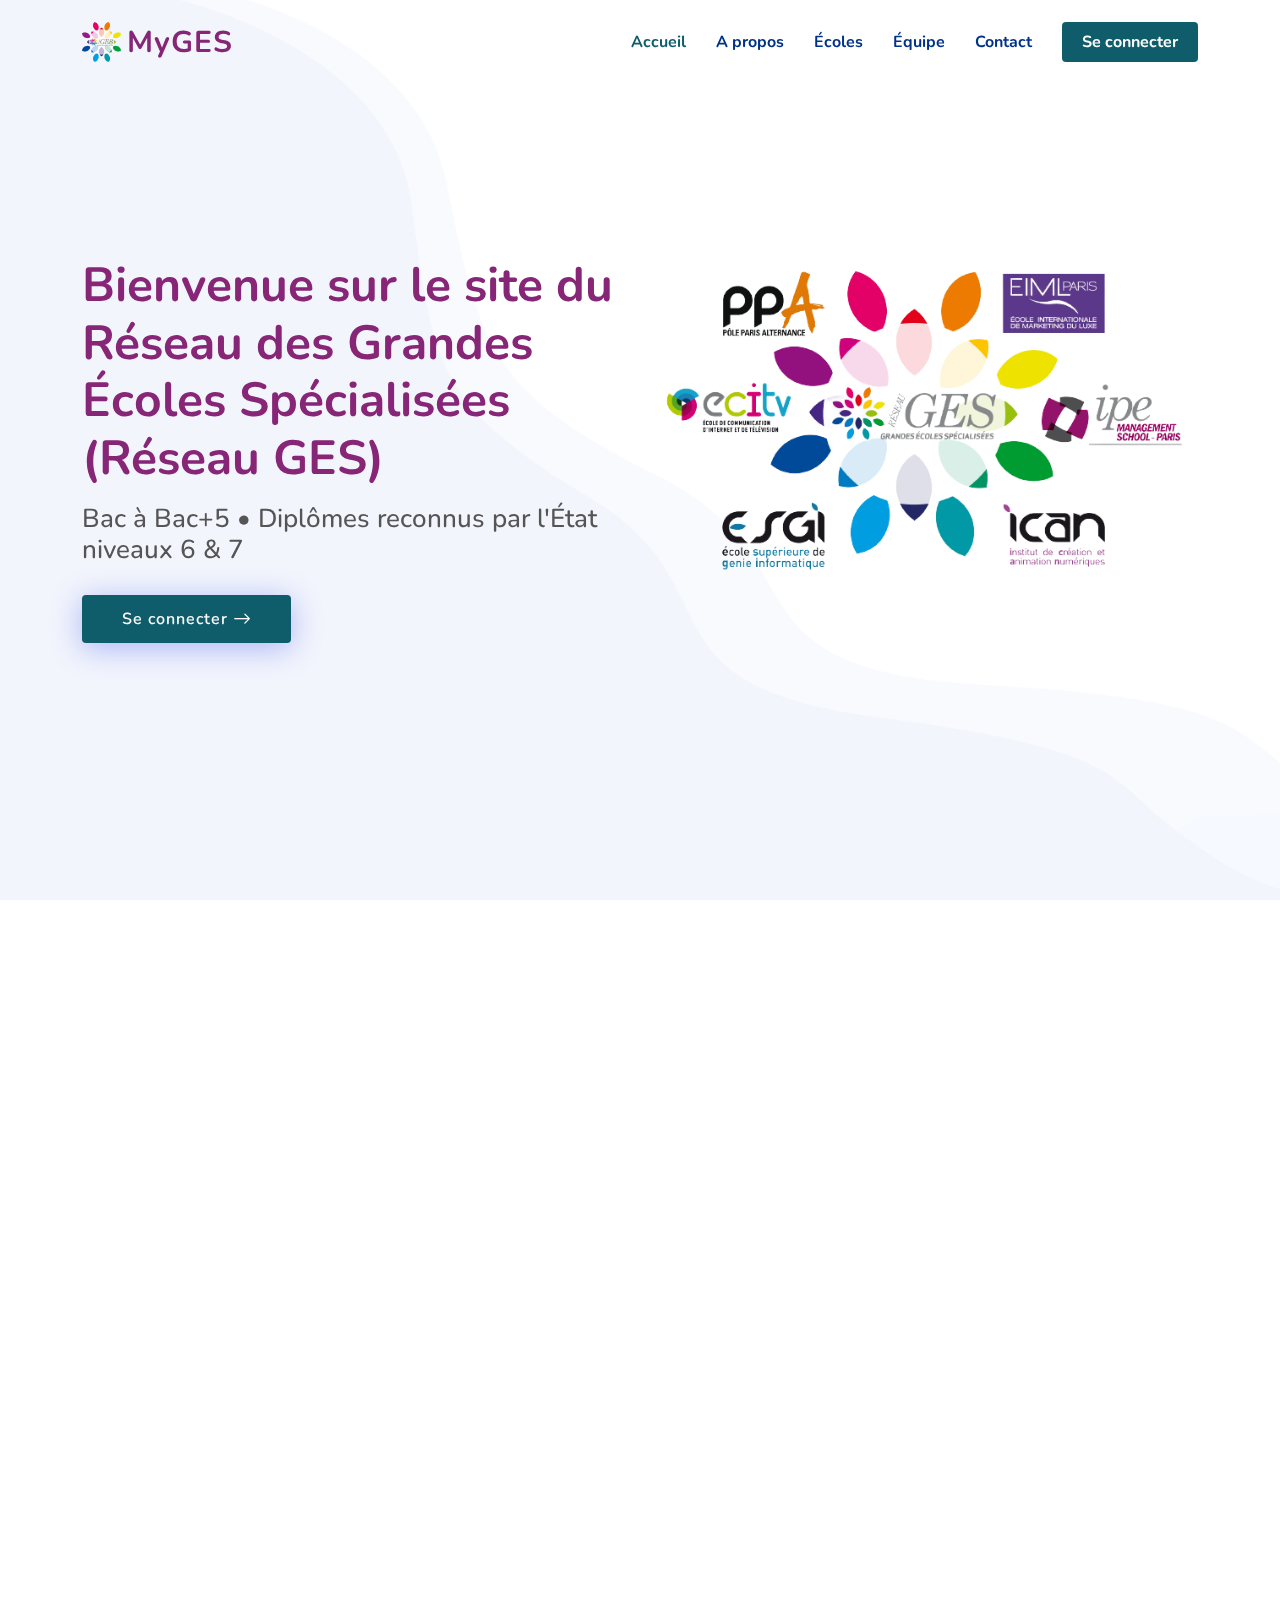
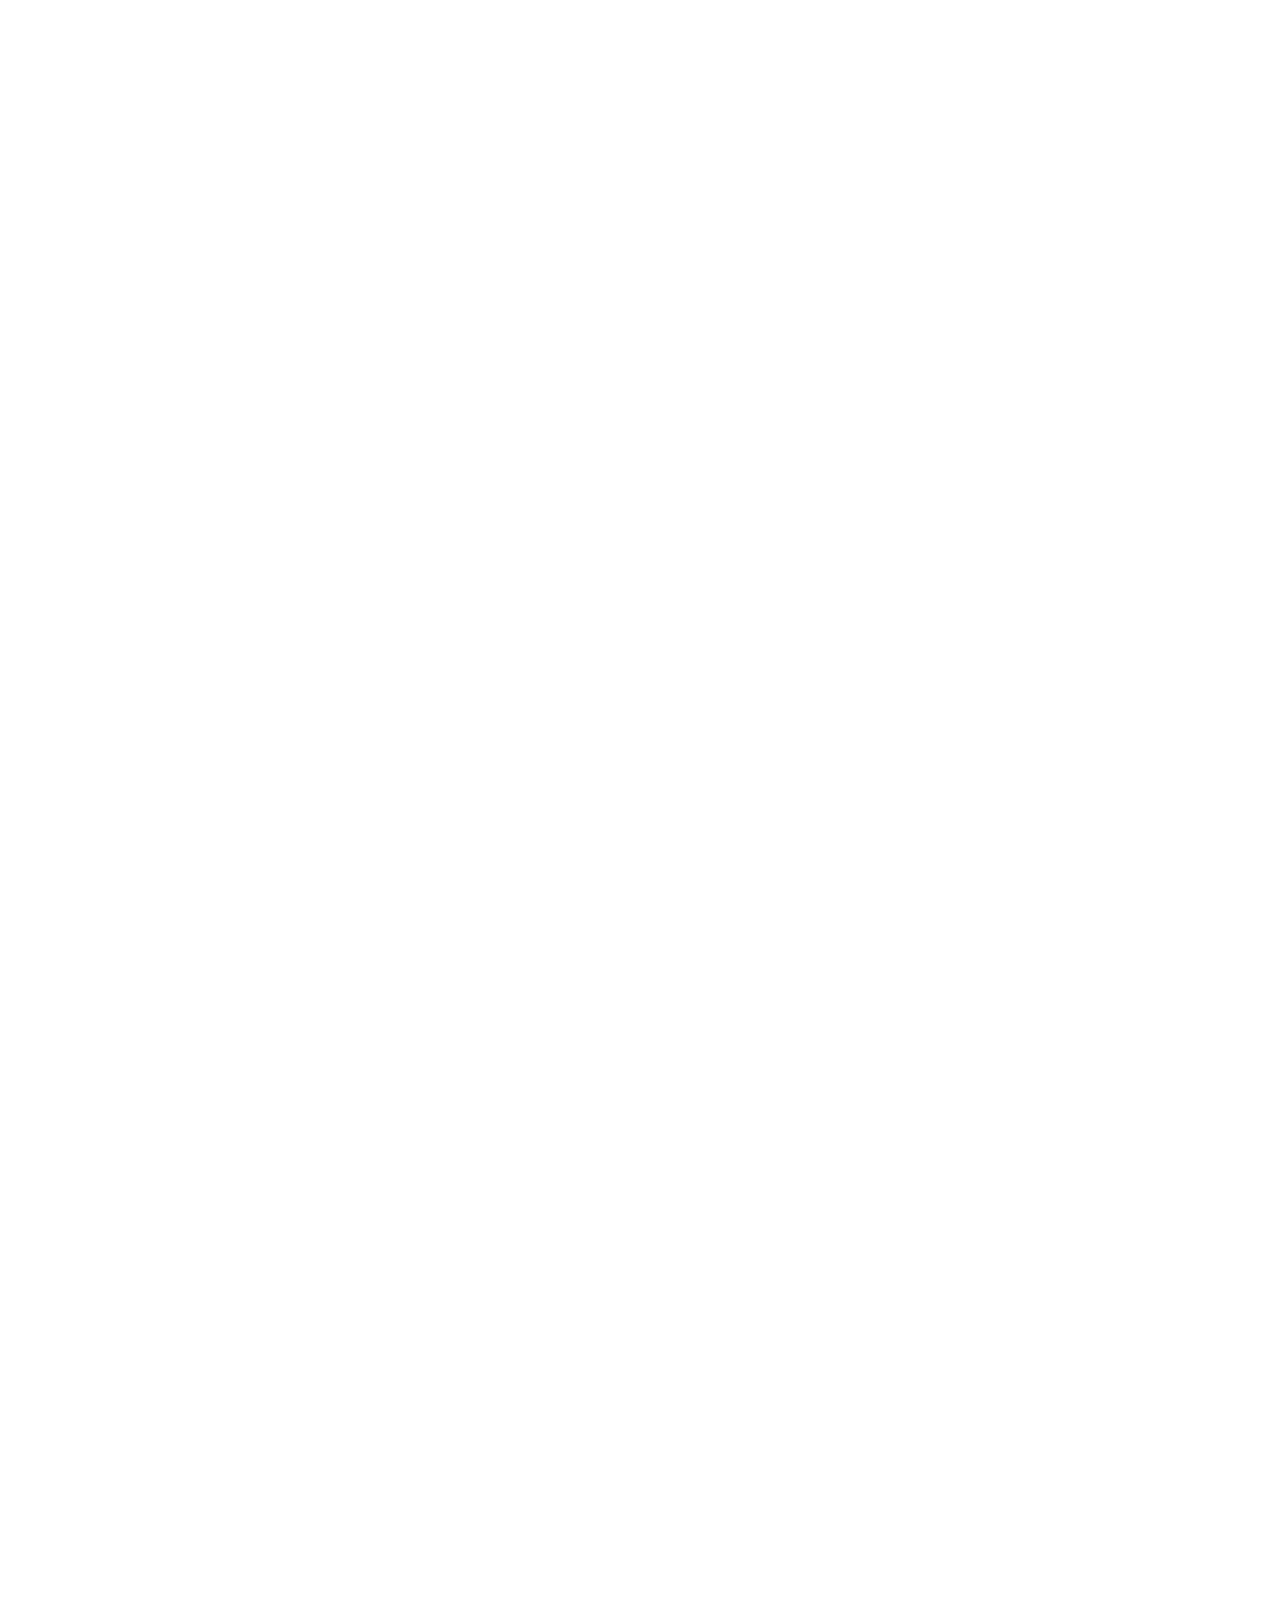
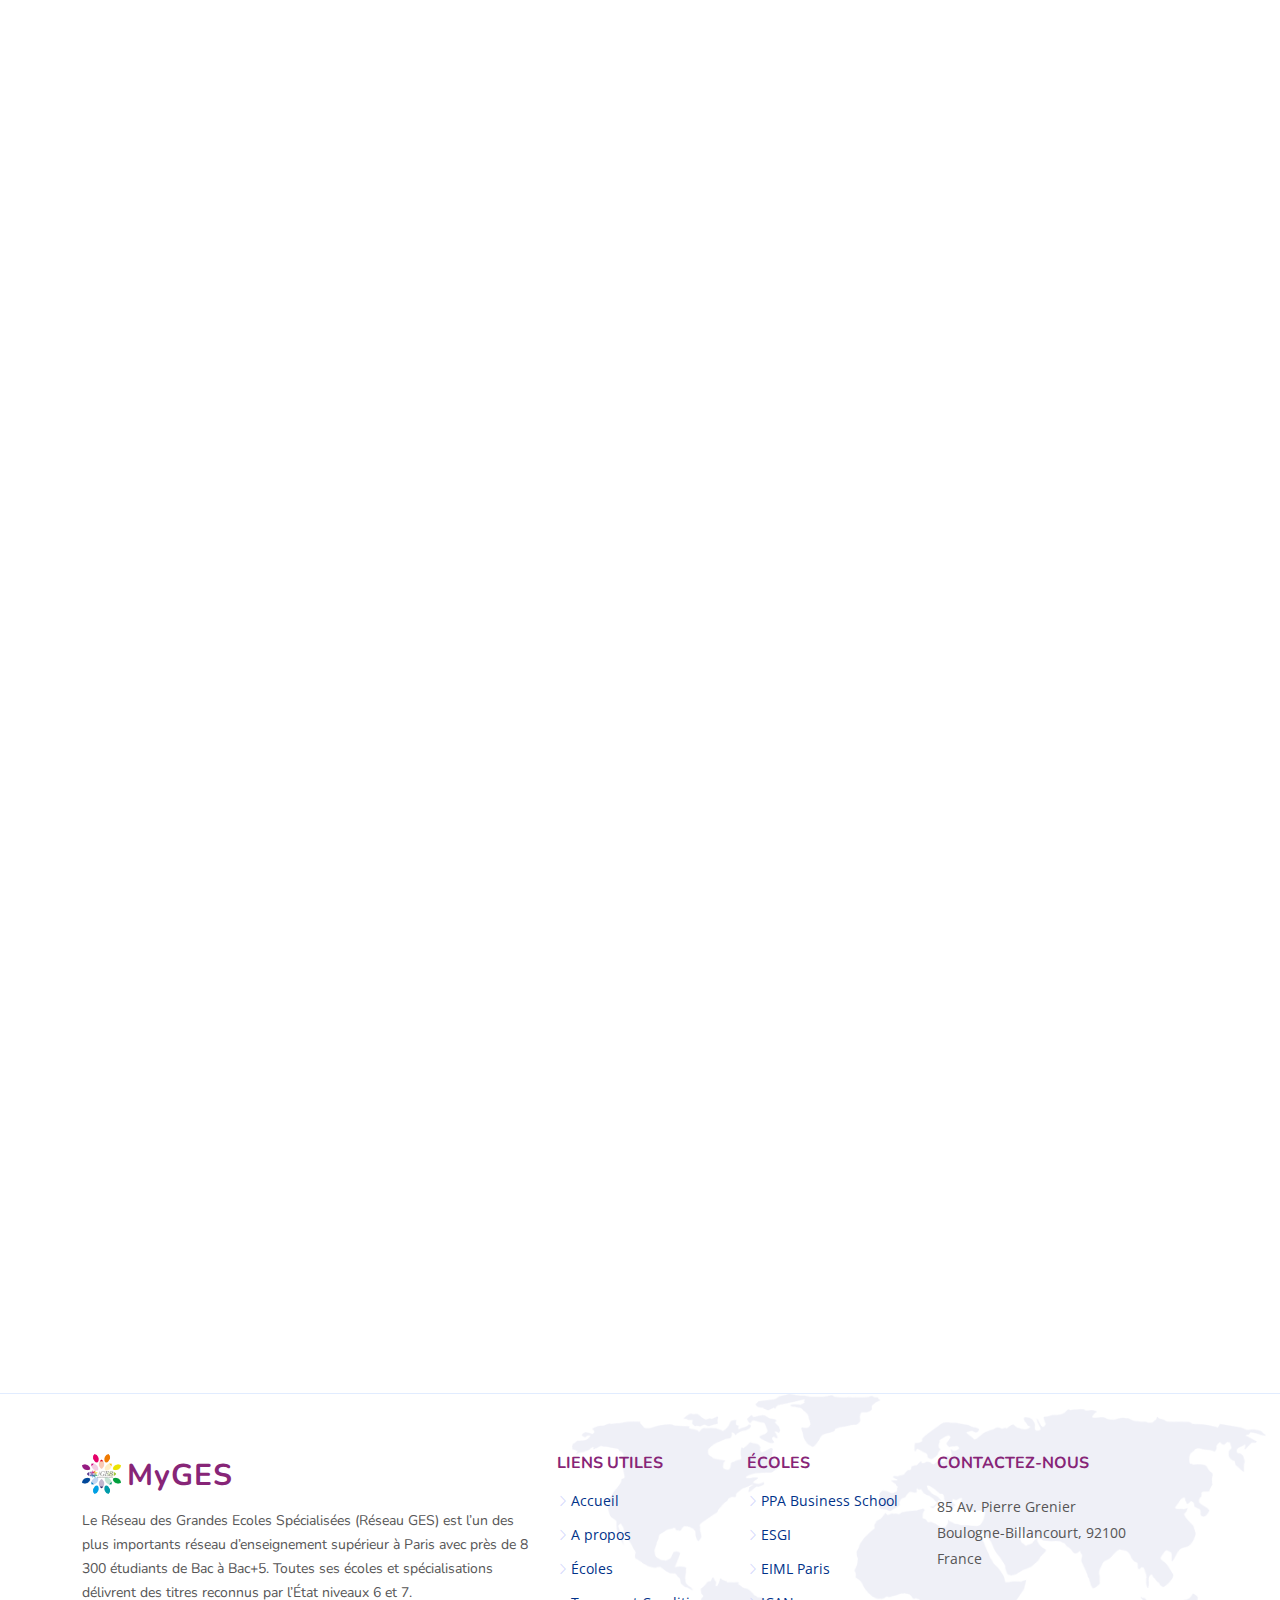
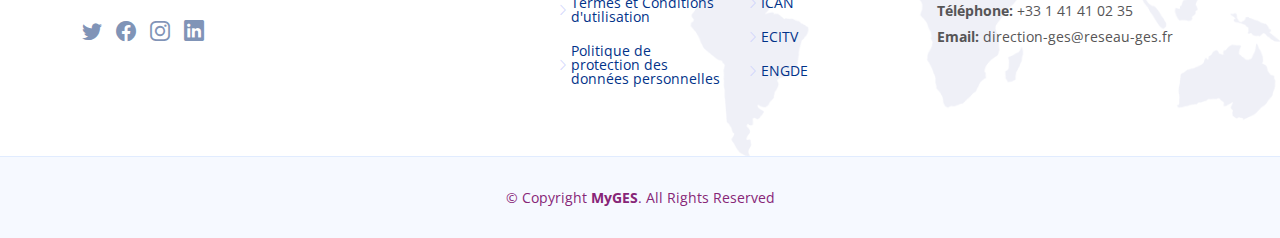
<file: index.html>
<!DOCTYPE html>
<html lang="en">

<head>
  <meta charset="utf-8">
  <meta content="width=device-width, initial-scale=1.0" name="viewport">

  <title>MyGES</title>
  <meta
    content="Le Réseau des Grandes Écoles Spécialisées (Réseau GES) qui existe depuis plus de 50 ans, est l’un des plus importants réseaux d’enseignement supérieur à Paris avec 8 300 étudiants de Bac à Bac+5 qui délivre pour toutes ses écoles et spécialisations des diplômes reconnus par l’État niveaux 6 & 7."
    name="description">

  <meta content="reseau ges ecole alternance" name="keywords">

  <!-- Favicons -->
  <link href="assets/img/favicon.png" rel="icon">
  <link href="assets/img/apple-touch-icon.png" rel="apple-touch-icon">

  <!-- Google Fonts -->
  <link
    href="https://fonts.googleapis.com/css?family=Open+Sans:300,300i,400,400i,600,600i,700,700i|Nunito:300,300i,400,400i,600,600i,700,700i|Poppins:300,300i,400,400i,500,500i,600,600i,700,700i"
    rel="stylesheet">

  <!-- Vendor CSS Files -->
  <link href="assets/vendor/bootstrap/css/bootstrap.min.css" rel="stylesheet">
  <link href="assets/vendor/bootstrap-icons/bootstrap-icons.css" rel="stylesheet">
  <link href="assets/vendor/aos/aos.css" rel="stylesheet">
  <link href="assets/vendor/remixicon/remixicon.css" rel="stylesheet">
  <link href="assets/vendor/swiper/swiper-bundle.min.css" rel="stylesheet">

  <!-- Template Main CSS File -->
  <link href="assets/css/style.css" rel="stylesheet">
</head>

<body>

  <!-- ======= Header ======= -->
  <header id="header" class="header fixed-top">
    <div class="container-fluid container-xl d-flex align-items-center justify-content-between">

      <a href="index.html" class="logo d-flex align-items-center">
        <img src="assets/img/logo.png" alt="">
        <span>MyGES</span>
      </a>

      <nav id="navbar" class="navbar">
        <ul>
          <li><a class="nav-link scrollto active" href="#hero">Accueil</a></li>
          <li><a class="nav-link scrollto" href="#about">A propos</a></li>
          <li><a class="nav-link scrollto" href="#ecoles">Écoles</a></li>
          <li><a class="nav-link scrollto" href="#team">Équipe</a></li>
          <li><a class="nav-link scrollto" href="contact.php">Contact</a></li>
          <li><a class="getstarted scrollto" href="#">Se connecter</a></li>
        </ul>
        <i class="bi bi-list mobile-nav-toggle"></i>
      </nav><!-- .navbar -->

    </div>
  </header><!-- End Header -->

  <!-- ======= Hero Section ======= -->
  <section id="hero" class="hero d-flex align-items-center">

    <div class="container">
      <div class="row">
        <div class="col-lg-6 d-flex flex-column justify-content-center">
          <h1 data-aos="fade-up">Bienvenue sur le site du Réseau des Grandes Écoles Spécialisées (Réseau GES)</h1>
          <h2 data-aos="fade-up" data-aos-delay="400">Bac à Bac+5 • Diplômes reconnus par l'État niveaux 6 & 7</h2>
          <div data-aos="fade-up" data-aos-delay="600">
            <div class="text-center text-lg-start">
              <a href="#about"
                class="btn-get-started scrollto d-inline-flex align-items-center justify-content-center align-self-center">
                <span>Se connecter</span>
                <i class="bi bi-arrow-right"></i>
              </a>
            </div>
          </div>
        </div>
        <div class="col-lg-6 hero-img" data-aos="zoom-out" data-aos-delay="200">
          <img src="assets/img/hero-img.png" class="img-fluid" alt="">
        </div>
      </div>
    </div>

  </section><!-- End Hero -->

  <main id="main">
    <!-- ======= About Section ======= -->
    <section id="about" class="about">

      <div class="container" data-aos="fade-up">
        <div class="row gx-0">

          <div class="col-lg-6 d-flex flex-column justify-content-center" data-aos="fade-up" data-aos-delay="200">
            <div class="content">
              <h3>Qui sommes-nous</h3>
              <p>
                Le Réseau des Grandes Écoles Spécialisées (Réseau GES) qui existe depuis plus de 50 ans, est l’un des
                plus importants réseaux d’enseignement supérieur à Paris avec 8 300 étudiants de Bac à Bac+5 qui délivre
                pour toutes ses écoles et spécialisations des diplômes reconnus par l’État niveaux 6 & 7.
              </p>
              <div class="text-center text-lg-start">
                <a href="#"
                  class="btn-read-more d-inline-flex align-items-center justify-content-center align-self-center">
                  <span>En savoir plus</span>
                  <i class="bi bi-arrow-right"></i>
                </a>
              </div>
            </div>
          </div>

          <div class="col-lg-6 d-flex align-items-center" data-aos="zoom-out" data-aos-delay="200">
            <img src="assets/img/about.jpg" class="img-fluid" alt="">
          </div>

        </div>
      </div>

    </section><!-- End About Section -->

    <!-- ======= Values Section ======= -->
    <section id="values" class="values">

      <div class="container" data-aos="fade-up">

        <header class="section-header">
          <h2>Nos valeurs</h2>
          <p>Les moyens pédagogiques fort du réseau GES</p>
        </header>

        <div class="row">

          <div class="col-lg-4">
            <div class="box" data-aos="fade-up" data-aos-delay="200">
              <img src="assets/img/values-1.png" class="img-fluid" alt="">
              <h3>Validation des acquis de l'expérience</h3>
              <p>La Validation des Acquis de l'Expérience (VAE) présente des avantages concrets aussi bien pour le
                salarié que pour l’entreprise, et implique le respect d’une procédure spécifique. </p>
            </div>
          </div>

          <div class="col-lg-4 mt-4 mt-lg-0">
            <div class="box" data-aos="fade-up" data-aos-delay="400">
              <img src="assets/img/values-2.png" class="img-fluid" alt="">
              <h3>Formation continue</h3>
              <p>Les Écoles du Réseau des Grandes Écoles Spécialisées et ses écoles partenaires ont mis en commun des
                moyens pédagogiques, humains et logistiques afin de proposer des programmes de formation continue
                diplômants et innovants dans les domaines du management, du web, de l’informatique ainsi que dans les
                domaines artistiques. </p>
            </div>
          </div>

          <div class="col-lg-4 mt-4 mt-lg-0">
            <div class="box" data-aos="fade-up" data-aos-delay="600">
              <img src="assets/img/values-3.png" class="img-fluid" alt="">
              <h3>Insertion professionel</h3>
              <p>La spécificité du Réseau GES est de proposer aux étudiants des parcours de formation professionnalisant
                (en cycle continu ou en alternance) avec pour objectif de favoriser l’insertion professionnelle des
                jeunes diplômés sur des secteurs en pleine expansion.

              </p>
            </div>
          </div>

        </div>

      </div>

    </section><!-- End Values Section -->

    <!-- ======= Counts Section ======= -->
    <section id="counts" class="counts">
      <div class="container" data-aos="fade-up">

        <div class="row gy-4">



          <div class="col-lg-3 col-md-6">
            <div class="count-box">
              <i class="bi bi-archive" style="color: #ee6c20;"></i>
              <div>
                <span data-purecounter-start="0" data-purecounter-end="50" data-purecounter-duration="1"
                  class="purecounter"></span>
                <p>ans d’expertise pédagogique</p>
              </div>
            </div>
          </div>

          <div class="col-lg-3 col-md-6">
            <div class="count-box">
              <i class="bi bi-building"></i>
              <div>
                <span data-purecounter-start="0" data-purecounter-end="5000" data-purecounter-duration="1"
                  class="purecounter"></span>
                <p>Entreprises Partenaires</p>
              </div>
            </div>
          </div>

          <div class="col-lg-3 col-md-6">
            <div class="count-box">
              <i class="bi bi-people" style="color: #15be56;"></i>
              <div>
                <span data-purecounter-start="0" data-purecounter-end="1463" data-purecounter-duration="1"
                  class="purecounter"></span>
                <p>Etudiants</p>
              </div>
            </div>
          </div>

          <div class="col-lg-3 col-md-6">
            <div class="count-box">
              <i class="bi bi-house" style="color: #bb0852;"></i>
              <div>
                <span data-purecounter-start="0" data-purecounter-end="15" data-purecounter-duration="1"
                  class="purecounter"></span>
                <p>Campus en France</p>
              </div>
            </div>
          </div>

        </div>

      </div>
    </section><!-- End Counts Section -->

    <!-- ======= Écoles Section ======= -->
    <section id="ecoles" class="ecoles">

      <div class="container" data-aos="fade-up">

        <header class="section-header">
          <h2>Écoles</h2>
          <p>Les écoles du réseau GES</p>
        </header>

        <div class="row gy-4">

          <div class="col-lg-4 col-md-6" data-aos="fade-up" data-aos-delay="200">
            <div class="ecole-box blue">
              <i class="ri-mail-line icon"></i>
              <h3>PPA Business School</h3>
              <p>Le Pôle Paris Alternance (PPA Business School) est la grande école de commerce et de management N°1 en
                alternance de Bac à Bac+5. </p>
              <a href="https://www.ppa.fr/ecole-commerce-alternance.html" class="read-more"><span>En savoir plus</span> <i class="bi bi-arrow-right"></i></a>
            </div>
          </div>

          <div class="col-lg-4 col-md-6" data-aos="fade-up" data-aos-delay="300">
            <div class="ecole-box orange">
              <i class="ri-computer-line icon"></i>
              <h3>ESGI</h3>
              <p>L’École Supérieure de Génie Informatique (ESGI) est la grande école d’informatique N°1 en alternance de
                Bac à Bac+5.
              </p>
              <a href="https://www.esgi.fr/" class="read-more"><span>En savoir plus</span> <i class="bi bi-arrow-right"></i></a>
            </div>
          </div>

          <div class="col-lg-4 col-md-6" data-aos="fade-up" data-aos-delay="400">
            <div class="ecole-box green">
              <i class="ri-shopping-bag-line icon"></i>
              <h3>EIML Paris</h3>
              <p>L’École Internationale de Marketing du Luxe (EIML Paris) est la grande école dédiée au secteur du luxe
                de Bac à Bac+5.
              </p>
              <a href="https://www.eiml-paris.fr/" class="read-more"><span>En savoir plus</span> <i class="bi bi-arrow-right"></i></a>
            </div>
          </div>

          <div class="col-lg-4 col-md-6" data-aos="fade-up" data-aos-delay="500">
            <div class="ecole-box red">
              <i class="ri-game-line icon"></i>
              <h3>ICAN</h3>
              <p>L’Institut de Création et d’Animation Numériques (ICAN) est la grande école des jeux vidéo, de
                l’animation 3D et de la création web de Bac à Bac+5. </p>
              <a href="https://www.ican-design.fr/" class="read-more"><span>En savoir plus</span> <i class="bi bi-arrow-right"></i></a>
            </div>
          </div>

          <div class="col-lg-4 col-md-6" data-aos="fade-up" data-aos-delay="600">
            <div class="ecole-box purple">
              <i class="ri-video-line icon"></i>
              <h3>ECITV</h3>
              <p>L’ECITV est la grande école spécialisée dans le web, le digital et l’audiovisuel en alternance de Bac à
                Bac+5. </p>
              <a href="https://www.ecitv.fr/" class="read-more"><span>En savoir plus</span> <i class="bi bi-arrow-right"></i></a>
            </div>
          </div>

          <div class="col-lg-4 col-md-6" data-aos="fade-up" data-aos-delay="700">
            <div class="ecole-box pink">
              <i class="ri-calculator-line icon"></i>
              <h3>ENGDE</h3>
              <p>L’ENGDE est la grande école spécialisée dans la gestion et l'expertise comptable en alternance de Bac à
                Bac+5. </p>
              <a href="https://www.engde.fr/" class="read-more"><span>En savoir plus</span> <i class="bi bi-arrow-right"></i></a>
            </div>
          </div>

        </div>

      </div>

    </section><!-- End ecoles Section -->

    <!-- ======= Team Section ======= -->
    <section id="team" class="team">

      <div class="container" data-aos="fade-up">

        <header class="section-header">
          <h2>Équipe</h2>
          <p>L'équipe du réseau GES</p>
        </header>

        <div class="row gy-4">

          <div class="col-lg-3 col-md-6 d-flex align-items-stretch" data-aos="fade-up" data-aos-delay="100">
            <div class="member">
              <div class="member-img">
                <img src="assets/img/team/team-1.jpg" class="img-fluid" alt="">
                <div class="social">
                  <a href=""><i class="bi bi-twitter"></i></a>
                  <a href=""><i class="bi bi-facebook"></i></a>
                  <a href=""><i class="bi bi-instagram"></i></a>
                  <a href=""><i class="bi bi-linkedin"></i></a>
                </div>
              </div>
              <div class="member-info">
                <h4>Jonathan Azoulay</h4>
                <span>Directeur Général</span>
                <p>Jonathan gére le quotidien mais aussi dessine une stratégie issue de sa réflexion personnelle et du
                  dialogue constant qu'il entretient avec ses interlocuteurs –clients, fournisseurs, concurrents,
                  partenaires sociaux et politiques.</p>
              </div>
            </div>
          </div>

          <div class="col-lg-3 col-md-6 d-flex align-items-stretch" data-aos="fade-up" data-aos-delay="200">
            <div class="member">
              <div class="member-img">
                <img src="assets/img/team/team-2.jpg" class="img-fluid" alt="">
                <div class="social">
                  <a href=""><i class="bi bi-twitter"></i></a>
                  <a href=""><i class="bi bi-facebook"></i></a>
                  <a href=""><i class="bi bi-instagram"></i></a>
                  <a href=""><i class="bi bi-linkedin"></i></a>
                </div>
              </div>
              <div class="member-info">
                <h4>Annabel Bismuth</h4>
                <span>Directrice Académique<span>
                    <p>Annabel participe à la définition d'ensemble de la stratégie académique qui met en œuvre la
                      politique éducative et pédagogique relative aux enseignements primaires et secondaires.</p>
              </div>
            </div>
          </div>

          <div class="col-lg-3 col-md-6 d-flex align-items-stretch" data-aos="fade-up" data-aos-delay="300">
            <div class="member">
              <div class="member-img">
                <img src="assets/img/team/team-3.jpg" class="img-fluid" alt="">
                <div class="social">
                  <a href=""><i class="bi bi-twitter"></i></a>
                  <a href=""><i class="bi bi-facebook"></i></a>
                  <a href=""><i class="bi bi-instagram"></i></a>
                  <a href=""><i class="bi bi-linkedin"></i></a>
                </div>
              </div>
              <div class="member-info">
                <h4>Elodie Dugauthier</h4>
                <span>International Relations Manager</span>
                <p>Élément clef de l’équipe commerciale et en contact étroit avec le management, Elodie est la
                  représentante de l’excellence du réseau GES, et en charge des clients internationaux.</p>
              </div>
            </div>
          </div>

          <div class="col-lg-3 col-md-6 d-flex align-items-stretch" data-aos="fade-up" data-aos-delay="400">
            <div class="member">
              <div class="member-img">
                <img src="assets/img/team/team-4.jpg" class="img-fluid" alt="">
                <div class="social">
                  <a href=""><i class="bi bi-twitter"></i></a>
                  <a href=""><i class="bi bi-facebook"></i></a>
                  <a href=""><i class="bi bi-instagram"></i></a>
                  <a href=""><i class="bi bi-linkedin"></i></a>
                </div>
              </div>
              <div class="member-info">
                <h4>Amanda Jepson</h4>
                <span>International Relations Coordinator</span>
                <p>
                  Amanda est chargée de gérer la logistique des opérations internationales du réseau GES. Elle nous
                  permet d'avoir un solide programme d'études à l'étranger.</p>
              </div>
            </div>
          </div>

        </div>

      </div>

    </section><!-- End Team Section -->

    <!-- ======= Partenaires Section ======= -->
    <section id="partenaires" class="partenaires">

      <div class="container" data-aos="fade-up">

        <header class="section-header">
          <h2>Nos partenaires</h2>
          <p>Nos étudiants bénéficient de réduction exceptionnelles</p>
        </header>

        <div class="partenaires-slider swiper">
          <div class="swiper-wrapper align-items-center">
            <div class="swiper-slide"><img src="assets/img/partenaires/partner-1.png" class="img-fluid" alt=""></div>
            <div class="swiper-slide"><img src="assets/img/partenaires/partner-2.png" class="img-fluid" alt=""></div>
            <div class="swiper-slide"><img src="assets/img/partenaires/partner-3.png" class="img-fluid" alt=""></div>
            <div class="swiper-slide"><img src="assets/img/partenaires/partner-4.png" class="img-fluid" alt=""></div>
            <div class="swiper-slide"><img src="assets/img/partenaires/partner-5.png" class="img-fluid" alt=""></div>
            <div class="swiper-slide"><img src="assets/img/partenaires/partner-6.png" class="img-fluid" alt=""></div>
            <div class="swiper-slide"><img src="assets/img/partenaires/partner-7.png" class="img-fluid" alt=""></div>
          </div>
          <div class="swiper-pagination"></div>
        </div>
      </div>

    </section><!-- End Partenaires Section -->

  </main><!-- End #main -->

  <!-- ======= Footer ======= -->
  <footer id="footer" class="footer">

    <div class="footer-top">
      <div class="container">
        <div class="row gy-4">
          <div class="col-lg-5 col-md-12 footer-info">
            <a href="index.html" class="logo d-flex align-items-center">
              <img src="assets/img/logo.png" alt="">
              <span>MyGES</span>
            </a>
            <p>Le Réseau des Grandes Ecoles Spécialisées (Réseau GES) est l’un des plus importants réseau d’enseignement
              supérieur à Paris avec près de 8 300 étudiants de Bac à Bac+5. Toutes ses écoles et spécialisations
              délivrent des titres reconnus par l’État niveaux 6 et 7.</p>
            <div class="social-links mt-3">
              <a href="#" class="twitter"><i class="bi bi-twitter"></i></a>
              <a href="#" class="facebook"><i class="bi bi-facebook"></i></a>
              <a href="#" class="instagram"><i class="bi bi-instagram bx bxl-instagram"></i></a>
              <a href="#" class="linkedin"><i class="bi bi-linkedin bx bxl-linkedin"></i></a>
            </div>
          </div>

          <div class="col-lg-2 col-6 footer-links">
            <h4>Liens utiles</h4>
            <ul>
              <li><i class="bi bi-chevron-right"></i> <a href="index.html#hero">Accueil</a></li>
              <li><i class="bi bi-chevron-right"></i> <a href="index.html#about">A propos</a></li>
              <li><i class="bi bi-chevron-right"></i> <a href="index.html#ecoles">Écoles</a></li>
              <li><i class="bi bi-chevron-right"></i> <a href="#">Termes et Conditions d'utilisation</a></li>
              <li><i class="bi bi-chevron-right"></i> <a href="#">Politique de protection des données personnelles</a>
              </li>
            </ul>
          </div>

          <div class="col-lg-2 col-6 footer-links">
            <h4>Écoles</h4>
            <ul>
              <li><i class="bi bi-chevron-right"></i> <a href="https://www.ppa.fr/ecole-commerce-alternance.html">PPA
                  Business School</a></li>
              <li><i class="bi bi-chevron-right"></i> <a href="https://www.esgi.fr/">ESGI</a></li>
              <li><i class="bi bi-chevron-right"></i> <a href="https://www.eiml-paris.fr/">EIML Paris</a></li>
              <li><i class="bi bi-chevron-right"></i> <a href="https://www.ican-design.fr/">ICAN</a></li>
              <li><i class="bi bi-chevron-right"></i> <a href="https://www.ecitv.fr/">ECITV</a></li>
              <li><i class="bi bi-chevron-right"></i> <a href="https://www.engde.fr/">ENGDE</a></li>
            </ul>
          </div>

          <div class="col-lg-3 col-md-12 footer-contact text-center text-md-start">
            <h4>Contactez-Nous</h4>
            <p>
              85 Av. Pierre Grenier <br>
              Boulogne-Billancourt, 92100<br>
              France <br><br>
              <strong>Téléphone:</strong> +33 1 41 41 02 35<br>
              <strong>Email:</strong> direction-ges@reseau-ges.fr<br>
            </p>

          </div>

        </div>
      </div>
    </div>

    <div class="container">
      <div class="copyright">
        &copy; Copyright <strong><span>MyGES</span></strong>. All Rights Reserved
      </div>
    </div>
  </footer><!-- End Footer -->

  <a href="#" class="back-to-top d-flex align-items-center justify-content-center"><i
      class="bi bi-arrow-up-short"></i></a>

  <!-- Vendor JS Files -->
  <script src="assets/vendor/bootstrap/js/bootstrap.bundle.js"></script>
  <script src="assets/vendor/aos/aos.js"></script>
  <script src="assets/vendor/swiper/swiper-bundle.min.js"></script>
  <script src="assets/vendor/purecounter/purecounter.js"></script>

  <!-- Template Main JS File -->
  <script src="assets/js/main.js"></script>

</body>

</html>
</file>
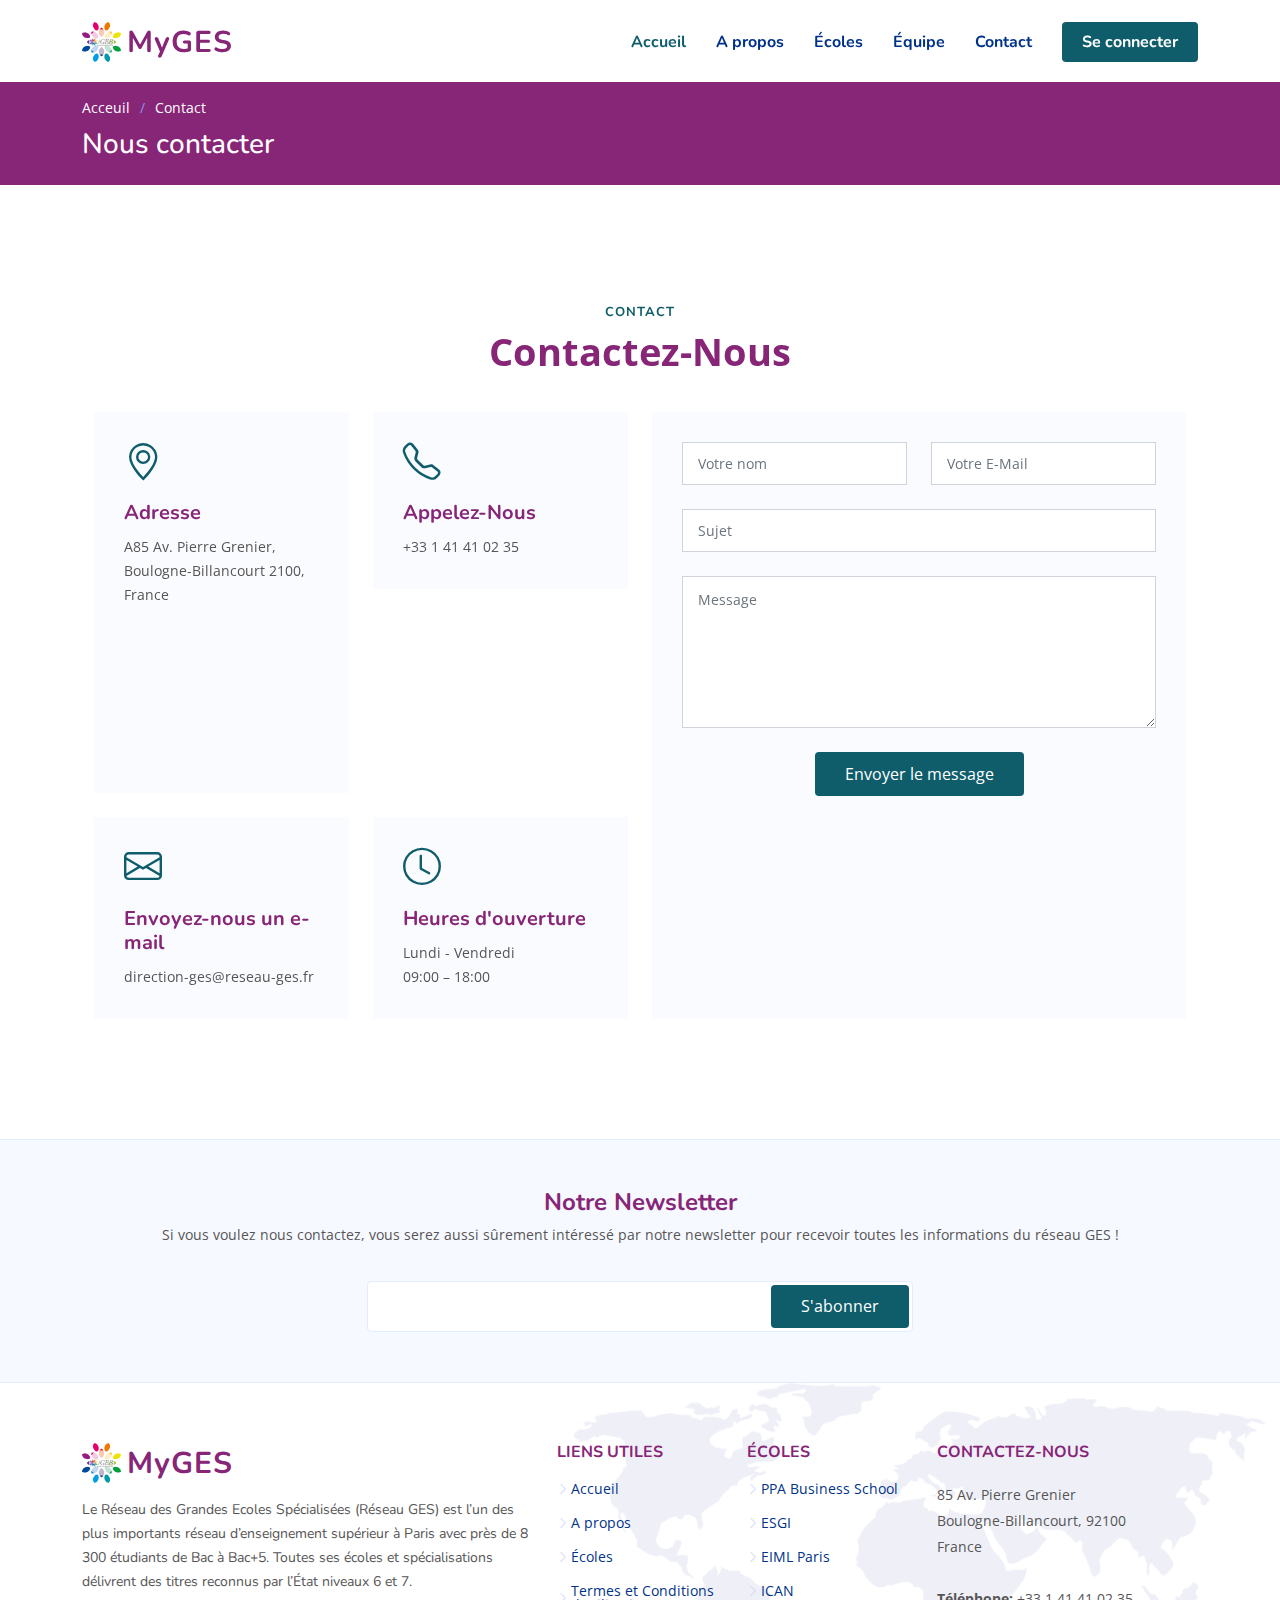
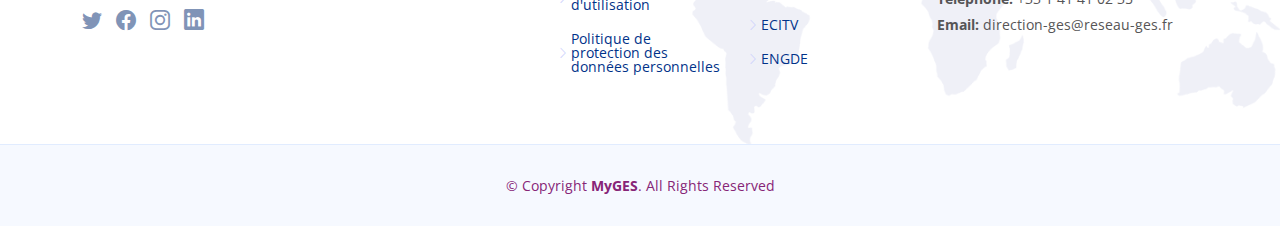
<file: contact.html>
<!DOCTYPE html>
<html lang="en">

<head>
  <meta charset="utf-8">
  <meta content="width=device-width, initial-scale=1.0" name="viewport">

  <title>MyGES - Contact</title>
  <meta content="Le Réseau des Grandes Écoles Spécialisées (Réseau GES) qui existe depuis plus de 50 ans, est l’un des plus importants réseaux d’enseignement supérieur à Paris avec 8 300 étudiants de Bac à Bac+5 qui délivre pour toutes ses écoles et spécialisations des diplômes reconnus par l’État niveaux 6 & 7." name="description">

  <meta content="reseau ges ecole alternance" name="keywords">

  <!-- Favicons -->
  <link href="assets/img/favicon.png" rel="icon">
  <link href="assets/img/apple-touch-icon.png" rel="apple-touch-icon">

  <!-- Google Fonts -->
  <link href="https://fonts.googleapis.com/css?family=Open+Sans:300,300i,400,400i,600,600i,700,700i|Nunito:300,300i,400,400i,600,600i,700,700i|Poppins:300,300i,400,400i,500,500i,600,600i,700,700i" rel="stylesheet">

  <!-- Vendor CSS Files -->
  <link href="assets/vendor/bootstrap/css/bootstrap.min.css" rel="stylesheet">
  <link href="assets/vendor/bootstrap-icons/bootstrap-icons.css" rel="stylesheet">
  <link href="assets/vendor/aos/aos.css" rel="stylesheet">
  <link href="assets/vendor/swiper/swiper-bundle.min.css" rel="stylesheet">

  <!-- Template Main CSS File -->
  <link href="assets/css/style.css" rel="stylesheet">
</head>

<body>

  <!-- ======= Header ======= -->
  <header id="header" class="header fixed-top">
    <div class="container-fluid container-xl d-flex align-items-center justify-content-between">

      <a href="index.html" class="logo d-flex align-items-center">
        <img src="assets/img/logo.png" alt="">
        <span>MyGES</span>
      </a>

      <nav id="navbar" class="navbar">
        <ul>
          <li><a class="nav-link scrollto active" href="index.html#hero">Accueil</a></li>
          <li><a class="nav-link scrollto" href="index.html#about">A propos</a></li>
          <li><a class="nav-link scrollto" href="index.html#ecoles">Écoles</a></li>
          <li><a class="nav-link scrollto" href="index.html#team">Équipe</a></li>
          <li><a class="nav-link scrollto" href="#">Contact</a></li>
          <li><a class="getstarted scrollto" href="#">Se connecter</a></li>
        </ul>
        <i class="bi bi-list mobile-nav-toggle"></i>
      </nav><!-- .navbar -->

    </div>
  </header><!-- End Header -->

  <main id="main">

    <!-- ======= Breadcrumbs ======= -->
    <section class="breadcrumbs">
      <div class="container">

        <ol>
          <li><a href="index.html">Acceuil</a></li>
          <li>Contact</li>
        </ol>
        <h2>Nous contacter</h2>

      </div>
    </section><!-- End Breadcrumbs -->

    <section class="inner-page">
      <div class="container">

           <!-- ======= Contact Section ======= -->
    <section id="contact" class="contact">

      <div class="container" data-aos="fade-up">

        <header class="section-header">
          <h2>Contact</h2>
          <p>Contactez-Nous</p>
        </header>

        <div class="row gy-4">

          <div class="col-lg-6">

            <div class="row gy-4">
              <div class="col-md-6">
                <div class="info-box">
                  <i class="bi bi-geo-alt"></i>
                  <h3>Adresse</h3>
                  <p>A85 Av. Pierre Grenier,<br>Boulogne-Billancourt 2100, France</p>
                  <iframe src="https://www.google.com/maps/embed?pb=!1m18!1m12!1m3!1d2626.28520072863!2d2.251841515321888!3d48.833698410399585!2m3!1f0!2f0!3f0!3m2!1i1024!2i768!4f13.1!3m3!1m2!1s0x47e6720d8f00c413%3A0x3188ba64d6f57509!2zUsOpc2VhdSBHRVMsIEdyYW5kZXMgw4ljb2xlcyBTcMOpY2lhbGlzw6llcw!5e0!3m2!1sfr!2sfr!4v1633782948697!5m2!1sfr!2sfr" width="100%" height="100%" frameborder="0" style="border:0"></iframe>

                </div>
              </div>
              <div class="col-md-6">
                <div class="info-box">
                  <i class="bi bi-telephone"></i>
                  <h3>Appelez-Nous</h3>
                  <p>+33 1 41 41 02 35</p>
                </div>
              </div>
              <div class="col-md-6">
                <div class="info-box">
                  <i class="bi bi-envelope"></i>
                  <h3>Envoyez-nous un e-mail</h3>
                  <p>direction-ges@reseau-ges.fr</p>
                </div>
              </div>
              <div class="col-md-6">
                <div class="info-box">
                  <i class="bi bi-clock"></i>
                  <h3>Heures d'ouverture</h3>
                  <p>Lundi - Vendredi<br>09:00 – 18:00</p>
                </div>
              </div>
            </div>

          </div>

          <div class="col-lg-6">
            <form action="forms/contact.php" method="post" class="php-email-form">
              <div class="row gy-4">

                <div class="col-md-6">
                  <input type="text" name="name" class="form-control" placeholder="Votre nom" required>
                </div>

                <div class="col-md-6 ">
                  <input type="email" class="form-control" name="email" placeholder="Votre E-Mail" required>
                </div>

                <div class="col-md-12">
                  <input type="text" class="form-control" name="subject" placeholder="Sujet" required>
                </div>

                <div class="col-md-12">
                  <textarea class="form-control" name="message" rows="6" placeholder="Message" required></textarea>
                </div>

                <div class="col-md-12 text-center">
                  <div class="loading">Chargement...</div>
                  <div class="error-message"></div>
                  <div class="sent-message">Votre message a bien été envoyé! Vous aurez une réponse dans les 48h.</div>

                  <button type="submit">Envoyer le message</button>
                </div>

              </div>
            </form>

          </div>

        </div>

      </div>

    </section><!-- End Contact Section -->
      </div>
    </section>

  </main><!-- End #main -->

  <!-- ======= Footer ======= -->
  <footer id="footer" class="footer">

    <div class="footer-newsletter">
      <div class="container">
        <div class="row justify-content-center">
          <div class="col-lg-12 text-center">
            <h4>Notre Newsletter</h4>
            <p>Si vous voulez nous contactez, vous serez aussi sûrement intéressé par notre newsletter pour recevoir toutes les informations du réseau GES !</p>
          </div>
          <div class="col-lg-6">
            <form action="" method="post">
              <input type="email" name="email"><input type="submit" value="S'abonner">
            </form>
          </div>
        </div>
      </div>
    </div>

    <div class="footer-top">
      <div class="container">
        <div class="row gy-4">
          <div class="col-lg-5 col-md-12 footer-info">
            <a href="index.html" class="logo d-flex align-items-center">
              <img src="assets/img/logo.png" alt="">
              <span>MyGES</span>
            </a>
            <p>Le Réseau des Grandes Ecoles Spécialisées (Réseau GES) est l’un des plus importants réseau d’enseignement supérieur à Paris avec près de 8 300 étudiants de Bac à Bac+5. Toutes ses écoles et spécialisations délivrent des titres reconnus par l’État niveaux 6 et 7.</p>
            <div class="social-links mt-3">
              <a href="#" class="twitter"><i class="bi bi-twitter"></i></a>
              <a href="#" class="facebook"><i class="bi bi-facebook"></i></a>
              <a href="#" class="instagram"><i class="bi bi-instagram bx bxl-instagram"></i></a>
              <a href="#" class="linkedin"><i class="bi bi-linkedin bx bxl-linkedin"></i></a>
            </div>
          </div>

          <div class="col-lg-2 col-6 footer-links">
            <h4>Liens utiles</h4>
            <ul>
              <li><i class="bi bi-chevron-right"></i> <a href="#hero">Accueil</a></li>
              <li><i class="bi bi-chevron-right"></i> <a href="#about">A propos</a></li>
              <li><i class="bi bi-chevron-right"></i> <a href="#ecoles">Écoles</a></li>
              <li><i class="bi bi-chevron-right"></i> <a href="#">Termes et Conditions d'utilisation</a></li>
              <li><i class="bi bi-chevron-right"></i> <a href="#">Politique de protection des données personnelles</a></li>
            </ul>
          </div>

          <div class="col-lg-2 col-6 footer-links">
            <h4>Écoles</h4>
            <ul>
              <li><i class="bi bi-chevron-right"></i> <a href="https://www.ppa.fr/ecole-commerce-alternance.html">PPA Business School</a></li>
              <li><i class="bi bi-chevron-right"></i> <a href="https://www.esgi.fr/">ESGI</a></li>
              <li><i class="bi bi-chevron-right"></i> <a href="https://www.eiml-paris.fr/">EIML Paris</a></li>
              <li><i class="bi bi-chevron-right"></i> <a href="https://www.ican-design.fr/">ICAN</a></li>
              <li><i class="bi bi-chevron-right"></i> <a href="https://www.ecitv.fr/">ECITV</a></li>
              <li><i class="bi bi-chevron-right"></i> <a href="https://www.engde.fr/">ENGDE</a></li>
            </ul>
          </div>

          <div class="col-lg-3 col-md-12 footer-contact text-center text-md-start">
            <h4>Contactez-Nous</h4>
            <p>
              85 Av. Pierre Grenier <br>
              Boulogne-Billancourt, 92100<br>
              France <br><br>
              <strong>Téléphone:</strong> +33 1 41 41 02 35<br>
              <strong>Email:</strong> direction-ges@reseau-ges.fr<br>
            </p>

          </div>

        </div>
      </div>
    </div>

    <div class="container">
      <div class="copyright">
        &copy; Copyright <strong><span>MyGES</span></strong>. All Rights Reserved
      </div>
    </div>
  </footer><!-- End Footer -->

  <a href="#" class="back-to-top d-flex align-items-center justify-content-center"><i class="bi bi-arrow-up-short"></i></a>

  <!-- Vendor JS Files -->
  <script src="assets/vendor/bootstrap/js/bootstrap.bundle.js"></script>
  <script src="assets/vendor/aos/aos.js"></script>
  <script src="assets/vendor/swiper/swiper-bundle.min.js"></script>

  <!-- Template Main JS File -->
  <script src="assets/js/main.js"></script>

</body>

</html>
</file>
<file: assets/css/style.css>
/*--------------------------------------------------------------
# General
--------------------------------------------------------------*/
:root {
  scroll-behavior: smooth;
}

body {
  font-family: "Open Sans", sans-serif;
  color: #565556;
}

a {
  color: #0F5C6B;
  text-decoration: none;
}

a:hover {
  color: #717ff5;
  text-decoration: none;
}

h1, h2, h3, h4, h5, h6 {
  font-family: "Nunito", sans-serif;
}

/*--------------------------------------------------------------
# Sections
--------------------------------------------------------------*/
section {
  padding: 60px 0;
  overflow: hidden;
}

.section-header {
  text-align: center;
  padding-bottom: 40px;
}
.section-header h2 {
  font-size: 13px;
  letter-spacing: 1px;
  font-weight: 700;
  margin: 0;
  color: #0F5C6B;
  text-transform: uppercase;
}
.section-header p {
  margin: 10px 0 0 0;
  padding: 0;
  font-size: 38px;
  line-height: 42px;
  font-weight: 700;
  color: #872577;
}
@media (max-width: 768px) {
  .section-header p {
    font-size: 28px;
    line-height: 32px;
  }
}

/*--------------------------------------------------------------
# Breadcrumbs
--------------------------------------------------------------*/
.breadcrumbs {
  padding: 15px 0;
  background: #872577;
  min-height: 40px;
  margin-top: 82px;
  color: #fff;
}
@media (max-width: 992px) {
  .breadcrumbs {
    margin-top: 57px;
  }
}
.breadcrumbs h2 {
  font-size: 28px;
  font-weight: 500;
}
.breadcrumbs ol {
  display: flex;
  flex-wrap: wrap;
  list-style: none;
  padding: 0 0 10px 0;
  margin: 0;
  font-size: 14px;
}
.breadcrumbs ol a {
  color: #fff;
  transition: 0.3s;
}
.breadcrumbs ol a:hover {
  text-decoration: underline;
}
.breadcrumbs ol li + li {
  padding-left: 10px;
}
.breadcrumbs ol li + li::before {
  display: inline-block;
  padding-right: 10px;
  color: #8894f6;
  content: "/";
}

/*--------------------------------------------------------------
# Back to top button
--------------------------------------------------------------*/
.back-to-top {
  position: fixed;
  visibility: hidden;
  opacity: 0;
  right: 15px;
  bottom: 15px;
  z-index: 99999;
  background: #0F5C6B;
  width: 40px;
  height: 40px;
  border-radius: 4px;
  transition: all 0.4s;
}
.back-to-top i {
  font-size: 24px;
  color: #fff;
  line-height: 0;
}
.back-to-top:hover {
  background: #6776f4;
  color: #fff;
}
.back-to-top.active {
  visibility: visible;
  opacity: 1;
}

/*--------------------------------------------------------------
# Disable aos animation delay on mobile devices
--------------------------------------------------------------*/
@media screen and (max-width: 768px) {
  [data-aos-delay] {
    transition-delay: 0 !important;
  }
}
/*--------------------------------------------------------------
# Header
--------------------------------------------------------------*/
.header {
  transition: all 0.5s;
  z-index: 997;
  padding: 20px 0;
}
.header.header-scrolled {
  background: #fff;
  padding: 15px 0;
  box-shadow: 0px 2px 20px rgba(1, 41, 112, 0.1);
}
.header .logo {
  line-height: 0;
}
.header .logo img {
  max-height: 40px;
  margin-right: 6px;
}
.header .logo span {
  font-size: 30px;
  font-weight: 700;
  letter-spacing: 1px;
  color: #872577;
  font-family: "Nunito", sans-serif;
  margin-top: 3px;
}

/*--------------------------------------------------------------
# Navigation Menu
--------------------------------------------------------------*/
/**
* Desktop Navigation 
*/
.navbar {
  padding: 0;
}
.navbar ul {
  margin: 0;
  padding: 0;
  display: flex;
  list-style: none;
  align-items: center;
}
.navbar li {
  position: relative;
}
.navbar a, .navbar a:focus {
  display: flex;
  align-items: center;
  justify-content: space-between;
  padding: 10px 0 10px 30px;
  font-family: "Nunito", sans-serif;
  font-size: 16px;
  font-weight: 700;
  color: #013289;
  white-space: nowrap;
  transition: 0.3s;
}
.navbar a i, .navbar a:focus i {
  font-size: 12px;
  line-height: 0;
  margin-left: 5px;
}
.navbar a:hover, .navbar .active, .navbar .active:focus, .navbar li:hover > a {
  color: #0F5C6B;
}
.navbar .getstarted, .navbar .getstarted:focus {
  background: #0F5C6B;
  padding: 8px 20px;
  margin-left: 30px;
  border-radius: 4px;
  color: #fff;
}
.navbar .getstarted:hover, .navbar .getstarted:focus:hover {
  color: #fff;
  background: #5969f3;
}
.navbar .dropdown ul {
  display: block;
  position: absolute;
  left: 14px;
  top: calc(100% + 30px);
  margin: 0;
  padding: 10px 0;
  z-index: 99;
  opacity: 0;
  visibility: hidden;
  background: #fff;
  box-shadow: 0px 0px 30px rgba(127, 137, 161, 0.25);
  transition: 0.3s;
  border-radius: 4px;
}
.navbar .dropdown ul li {
  min-width: 200px;
}
.navbar .dropdown ul a {
  padding: 10px 20px;
  font-size: 15px;
  text-transform: none;
  font-weight: 600;
}
.navbar .dropdown ul a i {
  font-size: 12px;
}
.navbar .dropdown ul a:hover, .navbar .dropdown ul .active:hover, .navbar .dropdown ul li:hover > a {
  color: #0F5C6B;
}
.navbar .dropdown:hover > ul {
  opacity: 1;
  top: 100%;
  visibility: visible;
}
.navbar .dropdown .dropdown ul {
  top: 0;
  left: calc(100% - 30px);
  visibility: hidden;
}
.navbar .dropdown .dropdown:hover > ul {
  opacity: 1;
  top: 0;
  left: 100%;
  visibility: visible;
}
@media (max-width: 1366px) {
  .navbar .dropdown .dropdown ul {
    left: -90%;
  }
  .navbar .dropdown .dropdown:hover > ul {
    left: -100%;
  }
}

/**
* Mobile Navigation 
*/
.mobile-nav-toggle {
  color: #872577;
  font-size: 28px;
  cursor: pointer;
  display: none;
  line-height: 0;
  transition: 0.5s;
}
.mobile-nav-toggle.bi-x {
  color: #fff;
}

@media (max-width: 991px) {
  .mobile-nav-toggle {
    display: block;
  }

  .navbar ul {
    display: none;
  }
}
.navbar-mobile {
  position: fixed;
  overflow: hidden;
  top: 0;
  right: 0;
  left: 0;
  bottom: 0;
  background: rgba(1, 22, 61, 0.9);
  transition: 0.3s;
}
.navbar-mobile .mobile-nav-toggle {
  position: absolute;
  top: 15px;
  right: 15px;
}
.navbar-mobile ul {
  display: block;
  position: absolute;
  top: 55px;
  right: 15px;
  bottom: 15px;
  left: 15px;
  padding: 10px 0;
  border-radius: 10px;
  background-color: #fff;
  overflow-y: auto;
  transition: 0.3s;
}
.navbar-mobile a, .navbar-mobile a:focus {
  padding: 10px 20px;
  font-size: 15px;
  color: #872577;
}
.navbar-mobile a:hover, .navbar-mobile .active, .navbar-mobile li:hover > a {
  color: #0F5C6B;
}
.navbar-mobile .getstarted, .navbar-mobile .getstarted:focus {
  margin: 15px;
}
.navbar-mobile .dropdown ul {
  position: static;
  display: none;
  margin: 10px 20px;
  padding: 10px 0;
  z-index: 99;
  opacity: 1;
  visibility: visible;
  background: #fff;
  box-shadow: 0px 0px 30px rgba(127, 137, 161, 0.25);
}
.navbar-mobile .dropdown ul li {
  min-width: 200px;
}
.navbar-mobile .dropdown ul a {
  padding: 10px 20px;
}
.navbar-mobile .dropdown ul a i {
  font-size: 12px;
}
.navbar-mobile .dropdown ul a:hover, .navbar-mobile .dropdown ul .active:hover, .navbar-mobile .dropdown ul li:hover > a {
  color: #0F5C6B;
}
.navbar-mobile .dropdown > .dropdown-active {
  display: block;
}

/*--------------------------------------------------------------
# Hero Section
--------------------------------------------------------------*/
.hero {
  width: 100%;
  height: 100vh;
  background: url(../img/hero-bg.png) top center no-repeat;
  background-size: cover;
}
.hero h1 {
  margin: 0;
  font-size: 48px;
  font-weight: 700;
  color: #872577;
}
.hero h2 {
  color: #565556;
  margin: 15px 0 0 0;
  font-size: 26px;
}
.hero .btn-get-started {
  margin-top: 30px;
  line-height: 0;
  padding: 15px 40px;
  border-radius: 4px;
  transition: 0.5s;
  color: #fff;
  background: #0F5C6B;
  box-shadow: 0px 5px 30px rgba(65, 84, 241, 0.4);
}
.hero .btn-get-started span {
  font-family: "Nunito", sans-serif;
  font-weight: 600;
  font-size: 16px;
  letter-spacing: 1px;
}
.hero .btn-get-started i {
  margin-left: 5px;
  font-size: 18px;
  transition: 0.3s;
}
.hero .btn-get-started:hover i {
  transform: translateX(5px);
}
.hero .hero-img {
  text-align: right;
}
@media (min-width: 1024px) {
  .hero {
    background-attachment: fixed;
  }
}
@media (max-width: 991px) {
  .hero {
    height: auto;
    padding: 120px 0 60px 0;
  }
  .hero .hero-img {
    text-align: center;
    margin-top: 80px;
  }
  .hero .hero-img img {
    width: 80%;
  }
}
@media (max-width: 768px) {
  .hero {
    text-align: center;
  }
  .hero h1 {
    font-size: 32px;
  }
  .hero h2 {
    font-size: 24px;
  }
  .hero .hero-img img {
    width: 100%;
  }
}

/*--------------------------------------------------------------
# Index Page
--------------------------------------------------------------*/
/*--------------------------------------------------------------
# About
--------------------------------------------------------------*/
.about .content {
  background-color: #f6f9ff;
  padding: 40px;
}
.about h3 {
  font-size: 14px;
  font-weight: 700;
  color: #0F5C6B;
  text-transform: uppercase;
}
.about h2 {
  font-size: 24px;
  font-weight: 700;
  color: #872577;
}
.about p {
  margin: 15px 0 30px 0;
  line-height: 24px;
}
.about .btn-read-more {
  line-height: 0;
  padding: 15px 40px;
  border-radius: 4px;
  transition: 0.5s;
  color: #fff;
  background: #0F5C6B;
  box-shadow: 0px 5px 25px rgba(65, 84, 241, 0.3);
}
.about .btn-read-more span {
  font-family: "Nunito", sans-serif;
  font-weight: 600;
  font-size: 16px;
  letter-spacing: 1px;
}
.about .btn-read-more i {
  margin-left: 5px;
  font-size: 18px;
  transition: 0.3s;
}
.about .btn-read-more:hover i {
  transform: translateX(5px);
}

/*--------------------------------------------------------------
# Values
--------------------------------------------------------------*/
.values .box {
  padding: 30px;
  box-shadow: 0px 0 5px rgba(1, 41, 112, 0.08);
  text-align: center;
  transition: 0.3s;
  height: 100%;
}
.values .box img {
  padding: 30px 50px;
  transition: 0.5s;
  transform: scale(1.1);
}
.values .box h3 {
  font-size: 24px;
  color: #872577;
  font-weight: 700;
  margin-bottom: 18px;
}
.values .box:hover {
  box-shadow: 0px 0 30px rgba(1, 41, 112, 0.08);
}
.values .box:hover img {
  transform: scale(1);
}

/*--------------------------------------------------------------
# Counts
--------------------------------------------------------------*/
.counts {
  padding: 70px 0 60px;
}
.counts .count-box {
  display: flex;
  align-items: center;
  padding: 30px;
  width: 100%;
  background: #fff;
  box-shadow: 0px 0 30px rgba(1, 41, 112, 0.08);
}
.counts .count-box i {
  font-size: 42px;
  line-height: 0;
  margin-right: 20px;
  color: #0F5C6B;
}
.counts .count-box span {
  font-size: 36px;
  display: block;
  font-weight: 600;
  color: #0b198f;
}
.counts .count-box p {
  padding: 0;
  margin: 0;
  font-family: "Nunito", sans-serif;
  font-size: 14px;
}

/*--------------------------------------------------------------
# Features
--------------------------------------------------------------*/
.features .feature-box {
  padding: 24px 20px;
  box-shadow: 0px 0 30px rgba(1, 41, 112, 0.08);
  transition: 0.3s;
  height: 100%;
}
.features .feature-box h3 {
  font-size: 18px;
  color: #872577;
  font-weight: 700;
  margin: 0;
}
.features .feature-box i {
  line-height: 0;
  background: #ecf3ff;
  padding: 4px;
  margin-right: 10px;
  font-size: 24px;
  border-radius: 3px;
  transition: 0.3s;
}
.features .feature-box:hover i {
  background: #0F5C6B;
  color: #fff;
}
.features .feture-tabs {
  margin-top: 120px;
}
.features .feture-tabs h3 {
  color: #872577;
  font-weight: 700;
  font-size: 32px;
  margin-bottom: 10px;
}
@media (max-width: 768px) {
  .features .feture-tabs h3 {
    font-size: 28px;
  }
}
.features .feture-tabs .nav-pills {
  border-bottom: 1px solid #eee;
}
.features .feture-tabs .nav-link {
  background: none;
  text-transform: uppercase;
  font-size: 15px;
  font-weight: 600;
  color: #872577;
  padding: 12px 0;
  margin-right: 25px;
  margin-bottom: -2px;
  border-radius: 0;
}
.features .feture-tabs .nav-link.active {
  color: #0F5C6B;
  border-bottom: 3px solid #0F5C6B;
}
.features .feture-tabs .tab-content h4 {
  font-size: 18px;
  margin: 0;
  font-weight: 700;
  color: #872577;
}
.features .feture-tabs .tab-content i {
  font-size: 24px;
  line-height: 0;
  margin-right: 8px;
  color: #0F5C6B;
}
.features .feature-icons {
  margin-top: 120px;
}
.features .feature-icons h3 {
  color: #872577;
  font-weight: 700;
  font-size: 32px;
  margin-bottom: 20px;
  text-align: center;
}
@media (max-width: 768px) {
  .features .feature-icons h3 {
    font-size: 28px;
  }
}
.features .feature-icons .content .icon-box {
  display: flex;
}
.features .feature-icons .content .icon-box h4 {
  font-size: 20px;
  font-weight: 700;
  margin: 0 0 10px 0;
  color: #872577;
}
.features .feature-icons .content .icon-box i {
  font-size: 44px;
  line-height: 44px;
  color: #0245bc;
  margin-right: 15px;
}
.features .feature-icons .content .icon-box p {
  font-size: 15px;
  color: #848484;
}

/*--------------------------------------------------------------
# ecoles
--------------------------------------------------------------*/
.ecoles .ecole-box {
  box-shadow: 0px 0 30px rgba(1, 41, 112, 0.08);
  height: 100%;
  padding: 60px 30px;
  text-align: center;
  transition: 0.3s;
  border-radius: 5px;
}
.ecoles .ecole-box .icon {
  font-size: 36px;
  padding: 40px 20px;
  border-radius: 4px;
  position: relative;
  margin-bottom: 25px;
  display: inline-block;
  line-height: 0;
  transition: 0.3s;
}
.ecoles .ecole-box h3 {
  color: #565556;
  font-weight: 700;
}
.ecoles .ecole-box .read-more {
  display: inline-flex;
  align-items: center;
  justify-content: center;
  font-weight: 600;
  font-size: 16px;
  padding: 8px 20px;
}
.ecoles .ecole-box .read-more i {
  line-height: 0;
  margin-left: 5px;
  font-size: 18px;
}
.ecoles .ecole-box.blue {
  border-bottom: 3px solid #2db6fa;
}
.ecoles .ecole-box.blue .icon {
  color: #2db6fa;
  background: #dbf3fe;
}
.ecoles .ecole-box.blue .read-more {
  color: #2db6fa;
}
.ecoles .ecole-box.blue:hover {
  background: #2db6fa;
}
.ecoles .ecole-box.orange {
  border-bottom: 3px solid #f68c09;
}
.ecoles .ecole-box.orange .icon {
  color: #f68c09;
  background: #fde3c4;
}
.ecoles .ecole-box.orange .read-more {
  color: #f68c09;
}
.ecoles .ecole-box.orange:hover {
  background: #f68c09;
}
.ecoles .ecole-box.green {
  border-bottom: 3px solid #08da4e;
}
.ecoles .ecole-box.green .icon {
  color: #08da4e;
  background: #cffddf;
}
.ecoles .ecole-box.green .read-more {
  color: #08da4e;
}
.ecoles .ecole-box.green:hover {
  background: #08da4e;
}
.ecoles .ecole-box.red {
  border-bottom: 3px solid #e9222c;
}
.ecoles .ecole-box.red .icon {
  color: #e9222c;
  background: #fef7f8;
}
.ecoles .ecole-box.red .read-more {
  color: #e9222c;
}
.ecoles .ecole-box.red:hover {
  background: #e9222c;
}
.ecoles .ecole-box.purple {
  border-bottom: 3px solid #b50edf;
}
.ecoles .ecole-box.purple .icon {
  color: #b50edf;
  background: #f8e4fd;
}
.ecoles .ecole-box.purple .read-more {
  color: #b50edf;
}
.ecoles .ecole-box.purple:hover {
  background: #b50edf;
}
.ecoles .ecole-box.pink {
  border-bottom: 3px solid #f51f9c;
}
.ecoles .ecole-box.pink .icon {
  color: #f51f9c;
  background: #feecf7;
}
.ecoles .ecole-box.pink .read-more {
  color: #f51f9c;
}
.ecoles .ecole-box.pink:hover {
  background: #f51f9c;
}
.ecoles .ecole-box:hover h3, .ecoles .ecole-box:hover p, .ecoles .ecole-box:hover .read-more {
  color: #fff;
}
.ecoles .ecole-box:hover .icon {
  background: #fff;
}

/*--------------------------------------------------------------
# Team
--------------------------------------------------------------*/
.team {
  background: #fff;
  padding: 60px 0;
}
.team .member {
  overflow: hidden;
  text-align: center;
  border-radius: 5px;
  background: #fff;
  box-shadow: 0px 0 30px rgba(1, 41, 112, 0.08);
  transition: 0.3s;
}
.team .member .member-img {
  position: relative;
  overflow: hidden;
}
.team .member .member-img:after {
  position: absolute;
  content: "";
  left: 0;
  bottom: 0;
  height: 100%;
  width: 100%;
  background: url(../img/team-shape.svg) no-repeat center bottom;
  background-size: contain;
  z-index: 1;
}
.team .member .social {
  position: absolute;
  right: -100%;
  top: 30px;
  opacity: 0;
  border-radius: 4px;
  transition: 0.5s;
  background: rgba(255, 255, 255, 0.3);
  z-index: 2;
}
.team .member .social a {
  transition: color 0.3s;
  color: rgba(1, 41, 112, 0.5);
  margin: 15px 12px;
  display: block;
  line-height: 0;
  text-align: center;
}
.team .member .social a:hover {
  color: rgba(1, 41, 112, 0.8);
}
.team .member .social i {
  font-size: 18px;
}
.team .member .member-info {
  padding: 10px 15px 20px 15px;
}
.team .member .member-info h4 {
  font-weight: 700;
  margin-bottom: 5px;
  font-size: 20px;
  color: #872577;
}
.team .member .member-info span {
  display: block;
  font-size: 14px;
  font-weight: 400;
  color: #aaaaaa;
}
.team .member .member-info p {
  font-style: italic;
  font-size: 14px;
  padding-top: 15px;
  line-height: 26px;
  color: #5e5e5e;
}
.team .member:hover {
  transform: scale(1.08);
  box-shadow: 0px 0 30px rgba(1, 41, 112, 0.1);
}
.team .member:hover .social {
  right: 8px;
  opacity: 1;
}

/*--------------------------------------------------------------
# Clients
--------------------------------------------------------------*/
.partenaires .partenaires-slider .swiper-slide img {
  opacity: 0.5;
  transition: 0.3s;
}
.partenaires .partenaires-slider .swiper-slide img:hover {
  opacity: 1;
}
.partenaires .partenaires-slider .swiper-pagination {
  margin-top: 20px;
  position: relative;
}
.partenaires .partenaires-slider .swiper-pagination .swiper-pagination-bullet {
  width: 12px;
  height: 12px;
  background-color: #fff;
  opacity: 1;
  border: 1px solid #0F5C6B;
}
.partenaires .partenaires-slider .swiper-pagination .swiper-pagination-bullet-active {
  background-color: #0F5C6B;
}

/*--------------------------------------------------------------
# Contact
--------------------------------------------------------------*/
.contact .info-box {
  color: #565556;
  background: #fafbff;
  padding: 30px;
}
.contact .info-box i {
  font-size: 38px;
  line-height: 0;
  color: #0F5C6B;
}
.contact .info-box h3 {
  font-size: 20px;
  color: #872577;
  font-weight: 700;
  margin: 20px 0 10px 0;
}
.contact .info-box p {
  padding: 0;
  line-height: 24px;
  font-size: 14px;
  margin-bottom: 0;
}
.contact .php-email-form {
  background: #fafbff;
  padding: 30px;
  height: 100%;
}
.contact .php-email-form .error-message {
  display: none;
  color: #fff;
  background: #ed3c0d;
  text-align: left;
  padding: 15px;
  margin-bottom: 24px;
  font-weight: 600;
}
.contact .php-email-form .sent-message {
  display: none;
  color: #fff;
  background: #18d26e;
  text-align: center;
  padding: 15px;
  margin-bottom: 24px;
  font-weight: 600;
}
.contact .php-email-form .loading {
  display: none;
  background: #fff;
  text-align: center;
  padding: 15px;
  margin-bottom: 24px;
}
.contact .php-email-form .loading:before {
  content: "";
  display: inline-block;
  border-radius: 50%;
  width: 24px;
  height: 24px;
  margin: 0 10px -6px 0;
  border: 3px solid #18d26e;
  border-top-color: #eee;
  -webkit-animation: animate-loading 1s linear infinite;
  animation: animate-loading 1s linear infinite;
}
.contact .php-email-form input, .contact .php-email-form textarea {
  border-radius: 0;
  box-shadow: none;
  font-size: 14px;
  border-radius: 0;
}
.contact .php-email-form input:focus, .contact .php-email-form textarea:focus {
  border-color: #0F5C6B;
}
.contact .php-email-form input {
  padding: 10px 15px;
}
.contact .php-email-form textarea {
  padding: 12px 15px;
}
.contact .php-email-form button[type=submit] {
  background: #0F5C6B;
  border: 0;
  padding: 10px 30px;
  color: #fff;
  transition: 0.4s;
  border-radius: 4px;
}
.contact .php-email-form button[type=submit]:hover {
  background: #5969f3;
}
@-webkit-keyframes animate-loading {
  0% {
    transform: rotate(0deg);
  }
  100% {
    transform: rotate(360deg);
  }
}
@keyframes animate-loading {
  0% {
    transform: rotate(0deg);
  }
  100% {
    transform: rotate(360deg);
  }
}

/*--------------------------------------------------------------
# Footer
--------------------------------------------------------------*/
.footer {
  background: #f6f9ff;
  padding: 0 0 30px 0;
  font-size: 14px;
}
.footer .footer-newsletter {
  padding: 50px 0;
  background: #f6f9ff;
  border-top: 1px solid #e1ecff;
}
.footer .footer-newsletter h4 {
  font-size: 24px;
  margin: 0 0 10px 0;
  padding: 0;
  line-height: 1;
  font-weight: 700;
  color: #872577;
}
.footer .footer-newsletter form {
  margin-top: 20px;
  background: #fff;
  padding: 6px 10px;
  position: relative;
  border-radius: 4px;
  border: 1px solid #e1ecff;
}
.footer .footer-newsletter form input[type=email] {
  border: 0;
  padding: 8px;
  width: calc(100% - 140px);
}
.footer .footer-newsletter form input[type=submit] {
  position: absolute;
  top: 0;
  right: 0;
  bottom: 0;
  border: 0;
  background: none;
  font-size: 16px;
  padding: 0 30px;
  margin: 3px;
  background: #0F5C6B;
  color: #fff;
  transition: 0.3s;
  border-radius: 4px;
}
.footer .footer-newsletter form input[type=submit]:hover {
  background: #5969f3;
}
.footer .footer-top {
  background: white url(../img/footer-bg.png) no-repeat right top;
  background-size: contain;
  border-top: 1px solid #e1ecff;
  border-bottom: 1px solid #e1ecff;
  padding: 60px 0 30px 0;
}
@media (max-width: 992px) {
  .footer .footer-top {
    background-position: center bottom;
  }
}
.footer .footer-top .footer-info {
  margin-bottom: 30px;
}
.footer .footer-top .footer-info .logo {
  line-height: 0;
  margin-bottom: 15px;
}
.footer .footer-top .footer-info .logo img {
  max-height: 40px;
  margin-right: 6px;
}
.footer .footer-top .footer-info .logo span {
  font-size: 30px;
  font-weight: 700;
  letter-spacing: 1px;
  color: #872577;
  font-family: "Nunito", sans-serif;
  margin-top: 3px;
}
.footer .footer-top .footer-info p {
  font-size: 14px;
  line-height: 24px;
  margin-bottom: 0;
  font-family: "Nunito", sans-serif;
}
.footer .footer-top .social-links a {
  font-size: 20px;
  display: inline-block;
  color: rgba(1, 41, 112, 0.5);
  line-height: 0;
  margin-right: 10px;
  transition: 0.3s;
}
.footer .footer-top .social-links a:hover {
  color: #872577;
}
.footer .footer-top h4 {
  font-size: 16px;
  font-weight: bold;
  color: #872577;
  text-transform: uppercase;
  position: relative;
  padding-bottom: 12px;
}
.footer .footer-top .footer-links {
  margin-bottom: 30px;
}
.footer .footer-top .footer-links ul {
  list-style: none;
  padding: 0;
  margin: 0;
}
.footer .footer-top .footer-links ul i {
  padding-right: 2px;
  color: #d0d4fc;
  font-size: 12px;
  line-height: 0;
}
.footer .footer-top .footer-links ul li {
  padding: 10px 0;
  display: flex;
  align-items: center;
}
.footer .footer-top .footer-links ul li:first-child {
  padding-top: 0;
}
.footer .footer-top .footer-links ul a {
  color: #013289;
  transition: 0.3s;
  display: inline-block;
  line-height: 1;
}
.footer .footer-top .footer-links ul a:hover {
  color: #0F5C6B;
}
.footer .footer-top .footer-contact p {
  line-height: 26px;
}
.footer .copyright {
  text-align: center;
  padding-top: 30px;
  color: #872577;
}
.footer .credits {
  padding-top: 10px;
  text-align: center;
  font-size: 13px;
  color: #872577;
}
</file>
